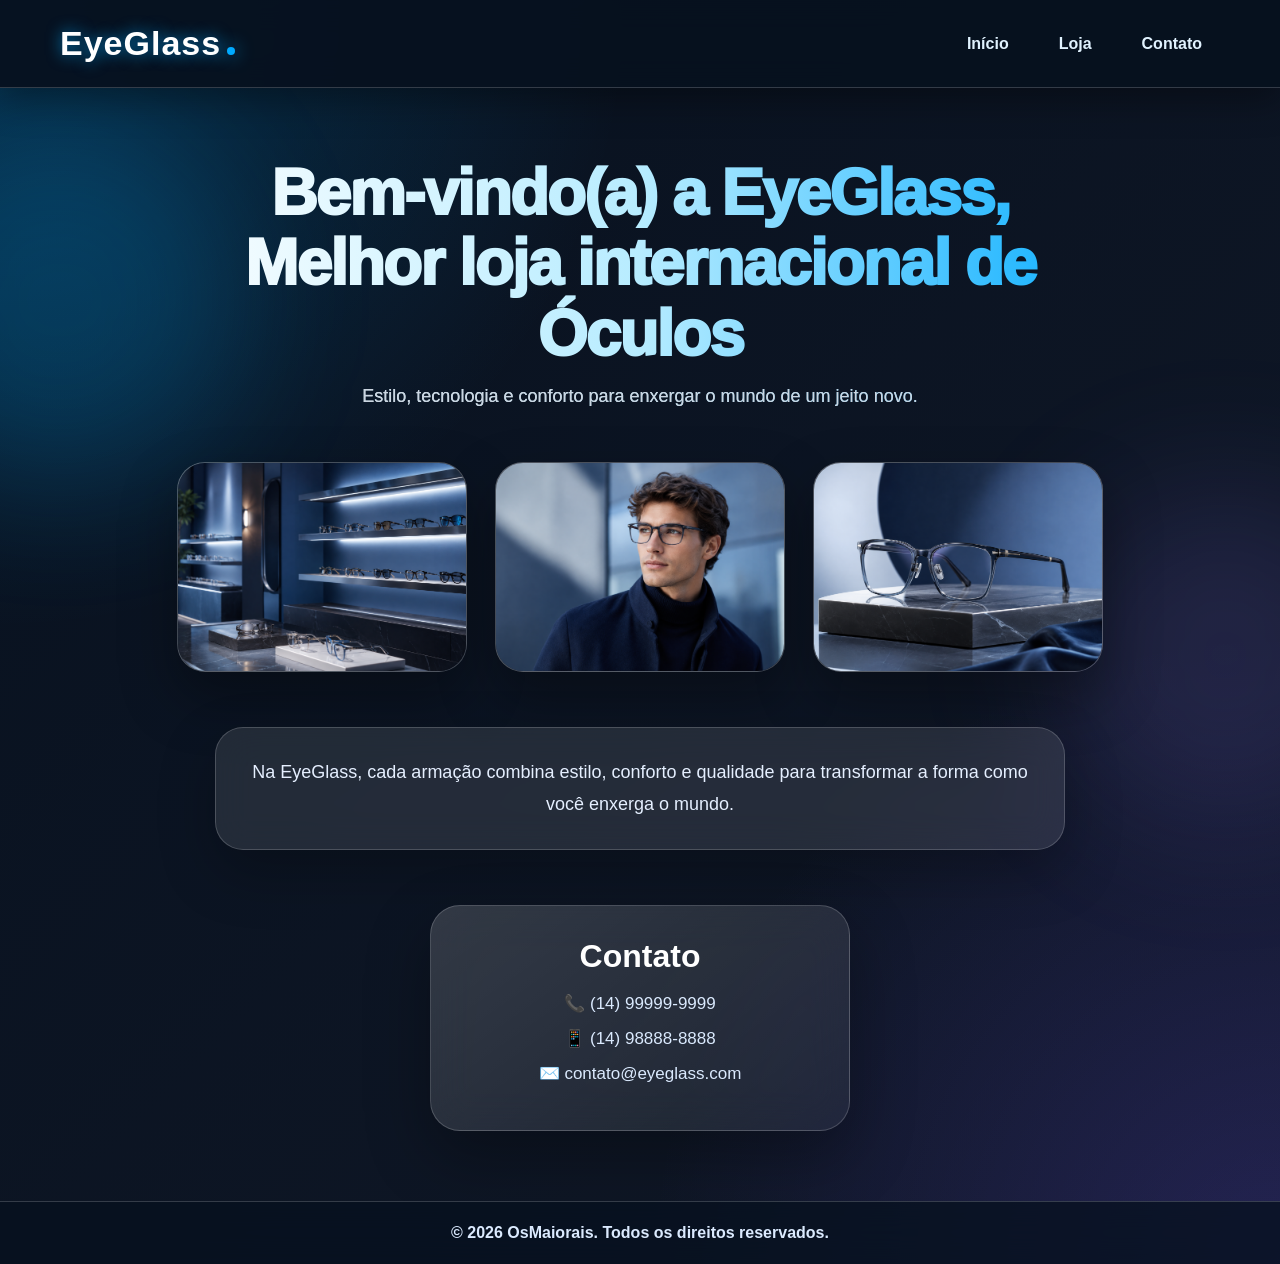
<file: p2/index.html>
<!DOCTYPE html>
<html lang="pt-br">
<head>
    <meta charset="UTF-8">
    <meta name="viewport" content="width=device-width, initial-scale=1.0">
    <title>EyeGlass</title>
    <link rel="stylesheet" href="style.css">
</head>
<body>
    <header><h1>EyeGlass</h1>
        <ul>
             <li><a href="./index.html">Início</a></li>
             <li><a href="./Loja.html">Loja</a></li>
             <li><a href="./Sobre.html">Contato</a></li>
        </ul>
    </header>
    <h1>Bem-vindo(a) a EyeGlass, Melhor loja internacional de Óculos </h1>
    <div id="galeria">
        <img src="./assets/img01.png" alt="">
        <img src="./assets/img02.png" alt="">
        <img src="./assets/img03.png" alt="">
    </div>
    <p> Na EyeGlass, cada armação combina estilo, conforto e qualidade para transformar a forma como você enxerga o mundo.</p>
    <div id="caixa-contato">
        
        <h2>Contato</h2>
        <p>📞 (14) 99999-9999</p>
        <p>📱 (14) 98888-8888</p>
        <p>✉️ contato@eyeglass.com</p>
    
    </div>
    <footer> <p>© 2026 OsMaiorais. Todos os direitos  reservados.</p></footer>
</body>
</file>
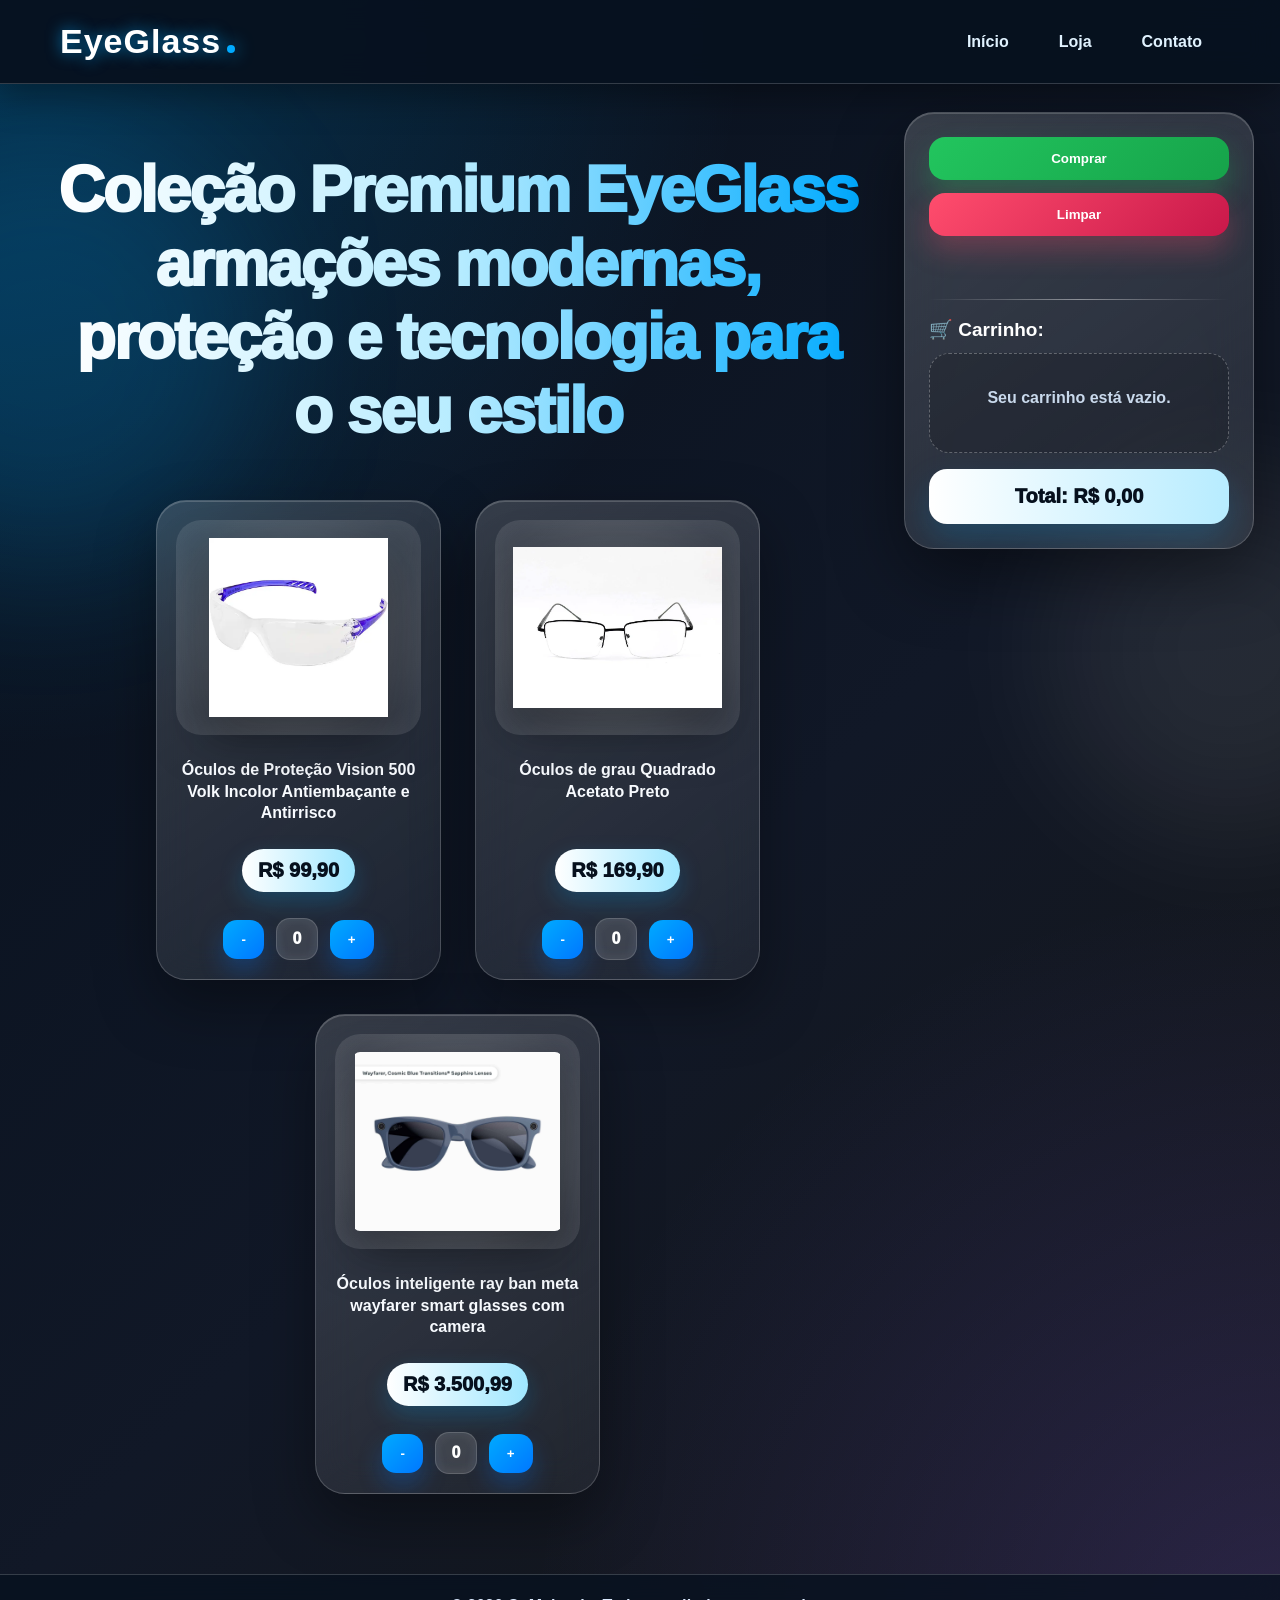
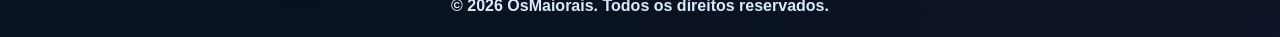
<file: p2/Loja.html>
<!DOCTYPE html>
<html lang="pt-br">
<head>
    <meta charset="UTF-8">
    <meta name="viewport" content="width=device-width, initial-scale=1.0">
    <title>EyeGlass</title>
    <link rel="stylesheet" href="./Loja.css">

</head>
<body>
    <header>
        <h1>EyeGlass</h1>
         <ul>
             <li><a href="./index.html">Início</a></li>
             <li><a href="./Loja.html">Loja</a></li>
             <li><a href="./Sobre.html">Contato</a></li>
        </ul>
    </header>

    <div id="galeria-loja">
        <div id="caxinha-1">
            <img src="./assets/oculos01.webp" alt="">
                <p id="produto1">Óculos de Proteção Vision 500 Volk Incolor Antiembaçante e Antirrisco</p>
                <p id="preco1">R$ 99,90</p>
                <div class="controles">
                    <button onclick="mudarQuantidade(1, -1)">-</button>
                    <span id="qtd-1">0</span>
                    <button onclick="mudarQuantidade(1, 1)">+</button>
                </div>
        </div>
        <div id="caxinha-2">
            <img src="./assets/oculos02.webp" alt="">
                <p id="produto2">Óculos de grau Quadrado Acetato Preto</p>
                <p id="preco2">R$ 169,90</p>
            <div class="controles">
                    <button onclick="mudarQuantidade(2, -1)">-</button>
                    <span id="qtd-2">0</span>
                    <button onclick="mudarQuantidade(2, 1)">+</button>
            </div>
        </div>
        <div id="caxinha-3">
            <img src="./assets/oculos03.jpg" alt="">
                <p id="produto3">Óculos inteligente ray ban meta wayfarer smart glasses com camera</p>
                <p id="preco3">R$ 3.500,99</p>
            <div class="controles">
                    <button onclick="mudarQuantidade(3, -1)">-</button>
                    <span id="qtd-3">0</span>
                    <button onclick="mudarQuantidade(3, 1)">+</button>
            </div>
        </div>
    </div>
        <div id="carrinho">
        <button id="comprar">Comprar</button>
        <button id="limpar">Limpar</button>
        <p id="texto-comprar"></p>
        <hr>
        <p>Carrinho: </p>
        <div id="item"></div>
        <p id="total"></p>
    </div>
    <footer> <p>© 2026 OsMaiorais. Todos os direitos  reservados.</p></footer>
    <script src="./Loja.js"></script>
</body>
</html>
</file>
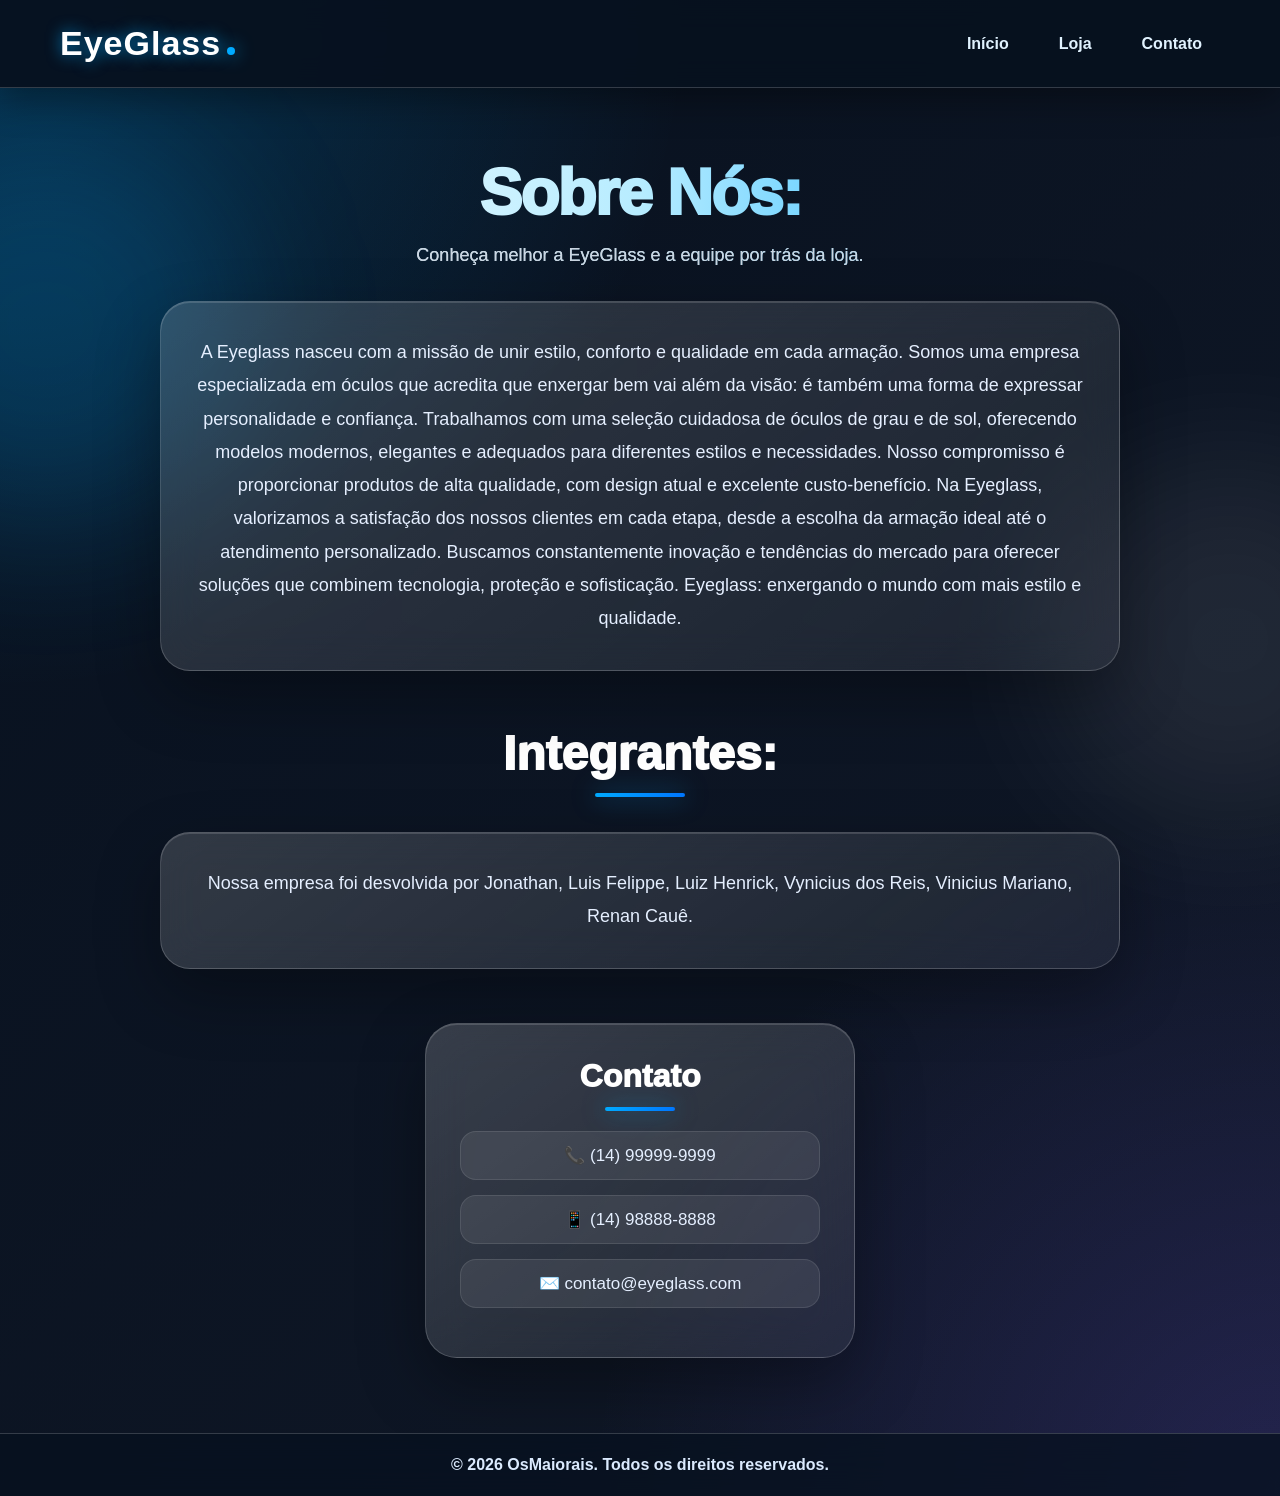
<file: p2/Sobre.html>
<!DOCTYPE html>
<html lang="pt-br">
<head>
    <meta charset="UTF-8">
    <meta name="viewport" content="width=device-width, initial-scale=1.0">
    <title>EyeGlass</title>
    <link rel="stylesheet" href="Sobre.css">
</head>
<body>
    <header>
        <h1>EyeGlass</h1>
         <ul>
             <li><a href="./index.html">Início</a></li>
             <li><a href="./Loja.html">Loja</a></li>
             <li><a href="./Sobre.html">Contato</a></li>
        </ul>   
    </header>
    <h1>Sobre Nós:</h1>
    <p>A Eyeglass nasceu com a missão de unir estilo, conforto e qualidade em cada armação. Somos uma empresa especializada em óculos que acredita que enxergar bem vai além da visão: é também uma forma de expressar personalidade e confiança.

Trabalhamos com uma seleção cuidadosa de óculos de grau e de sol, oferecendo modelos modernos, elegantes e adequados para diferentes estilos e necessidades. Nosso compromisso é proporcionar produtos de alta qualidade, com design atual e excelente custo-benefício.

Na Eyeglass, valorizamos a satisfação dos nossos clientes em cada etapa, desde a escolha da armação ideal até o atendimento personalizado. Buscamos constantemente inovação e tendências do mercado para oferecer soluções que combinem tecnologia, proteção e sofisticação.

Eyeglass: enxergando o mundo com mais estilo e qualidade.</p>

    <h2>Integrantes:</h2>
    <p>Nossa empresa foi desvolvida por Jonathan, Luis Felippe, Luiz Henrick, Vynicius dos Reis, Vinicius Mariano, Renan Cauê.</p>

    <div id="caixa-contato">
        
        <h2>Contato</h2>
        <p>📞 (14) 99999-9999</p>
        <p>📱 (14) 98888-8888</p>
        <p>✉️ contato@eyeglass.com</p>
    
    </div>
        <footer> <p>© 2026 OsMaiorais. Todos os direitos  reservados.</p></footer>
</body>
</html>
</file>
<file: p2/style.css>
*{
    box-sizing: border-box;
    margin: 0;
    padding: 0;
}

:root{
    --fundo-1: #07111f;
    --fundo-2: #111827;
    --azul: #00aaff;
    --azul-2: #0077ff;
    --branco: #ffffff;
    --texto: #dbeafe;
    --vidro: rgba(255,255,255,0.10);
    --borda: rgba(255,255,255,0.18);
}

html{
    scroll-behavior: smooth;
}

body{
    min-height: 100vh;
    font-family: "Segoe UI", Arial, Helvetica, sans-serif;
    color: var(--texto);
    background:
        radial-gradient(circle at top left, rgba(0,170,255,0.22), transparent 35%),
        radial-gradient(circle at bottom right, rgba(110,80,255,0.20), transparent 35%),
        linear-gradient(135deg, var(--fundo-1), var(--fundo-2));
    overflow-x: hidden;
}

body::before{
    content: "";
    position: fixed;
    width: 360px;
    height: 360px;
    border-radius: 50%;
    background: rgba(0,170,255,0.18);
    filter: blur(65px);
    top: 120px;
    left: -120px;
    z-index: -1;
    animation: brilho 8s ease-in-out infinite alternate;
}

body::after{
    content: "";
    position: fixed;
    width: 330px;
    height: 330px;
    border-radius: 50%;
    background: rgba(150,120,255,0.14);
    filter: blur(70px);
    right: -110px;
    bottom: 80px;
    z-index: -1;
    animation: brilho 10s ease-in-out infinite alternate-reverse;
}

@keyframes brilho{
    from{
        transform: translateY(0) scale(1);
    }

    to{
        transform: translateY(45px) scale(1.12);
    }
}

header{
    padding: 24px 60px;
    display: flex;
    justify-content: space-between;
    align-items: center;
    background: rgba(7, 17, 31, 0.95);
    border-bottom: 1px solid var(--borda);
    backdrop-filter: blur(15px);
    position: sticky;
    top: 0;
    z-index: 10;
    box-shadow: 0 12px 35px rgba(0,0,0,0.35);
    animation: descer 0.8s ease;
}

@keyframes descer{
    from{
        transform: translateY(-40px);
        opacity: 0;
    }

    to{
        transform: translateY(0);
        opacity: 1;
    }
}

header h1{
    position: relative;
    color: #ffffff;
    background: none;
    background-image: none;
    -webkit-background-clip: initial;
    background-clip: initial;
    -webkit-text-fill-color: #ffffff;
    text-shadow: 0 0 15px rgba(0, 170, 255, 0.7);
    font-size: 34px;
    font-weight: 900;
    letter-spacing: 1px;
}

header h1::after{
    content: "";
    width: 8px;
    height: 8px;
    background-color: #00aaff;
    border-radius: 50%;
    position: absolute;
    right: -14px;
    bottom: 8px;
    box-shadow: 0 0 18px #00aaff;
}

header ul{
    list-style: none;
    display: flex;
    gap: 14px;
}

header ul li a{
    text-decoration: none;
    color: #e0f2fe;
    font-weight: 700;
    padding: 11px 18px;
    border-radius: 999px;
    transition: 0.3s;
    background: transparent;
    background-image: none;
    box-shadow: none;
}

header ul li a:hover{
    background: rgba(0, 170, 255, 0.18);
    color: white;
    box-shadow: 0 0 18px rgba(0, 170, 255, 0.35);
}

body > h1{
    max-width: 1000px;
    margin: 70px auto 25px;
    padding: 0 25px;
    text-align: center;
    font-size: clamp(2.2rem, 5vw, 4.5rem);
    line-height: 1.1;
    font-weight: 1000;
    letter-spacing: -2px;
    background: linear-gradient(90deg, #ffffff, #b7ecff, var(--azul));
    background-clip: text;
    -webkit-background-clip: text;
    color: transparent;
    -webkit-text-fill-color: transparent;
    animation: aparecer 1s ease both;
}

body > h1::after{
    content: "Estilo, tecnologia e conforto para enxergar o mundo de um jeito novo.";
    display: block;
    margin-top: 18px;
    font-size: 18px;
    font-weight: 500;
    letter-spacing: 0;
    color: #cbd5e1;
    -webkit-text-fill-color: #cbd5e1;
}

@keyframes aparecer{
    from{
        opacity: 0;
        transform: translateY(30px);
    }

    to{
        opacity: 1;
        transform: translateY(0);
    }
}

#galeria{
    max-width: 1050px;
    margin: 55px auto;
    padding: 0 30px;
    display: flex;
    justify-content: center;
    gap: 28px;
    flex-wrap: wrap;
}

#galeria img{
    width: 290px;
    height: 210px;
    border-radius: 28px;
    object-fit: cover;
    background:
        linear-gradient(145deg, rgba(255,255,255,0.18), rgba(255,255,255,0.05)),
        radial-gradient(circle at center, rgba(0,170,255,0.30), transparent 60%);
    border: 1px solid var(--borda);
    box-shadow: 0 25px 55px rgba(0,0,0,0.35);
    backdrop-filter: blur(14px);
    transition: 0.45s;
    animation: subir 0.9s ease both;
}

#galeria img:nth-child(2){
    animation-delay: 0.15s;
}

#galeria img:nth-child(3){
    animation-delay: 0.3s;
}

@keyframes subir{
    from{
        opacity: 0;
        transform: translateY(45px) scale(0.95);
    }

    to{
        opacity: 1;
        transform: translateY(0) scale(1);
    }
}

#galeria img:hover{
    transform: translateY(-12px) scale(1.04);
    box-shadow: 0 32px 75px rgba(0,170,255,0.22);
    border-color: rgba(0,170,255,0.55);
}

body > p{
    max-width: 850px;
    margin: 35px auto;
    padding: 28px;
    text-align: center;
    line-height: 1.8;
    font-size: 18px;
    color: #e5efff;
    background: var(--vidro);
    border: 1px solid var(--borda);
    border-radius: 28px;
    box-shadow: 0 22px 55px rgba(0,0,0,0.25);
    backdrop-filter: blur(18px);
    animation: aparecer 1.1s ease both;
}

#caixa-contato{
    width: min(420px, calc(100% - 40px));
    margin: 55px auto 70px;
    padding: 32px;
    text-align: center;
    background:
        linear-gradient(145deg, rgba(255,255,255,0.16), rgba(255,255,255,0.06));
    border: 1px solid var(--borda);
    border-radius: 30px;
    box-shadow: 0 25px 65px rgba(0,0,0,0.32);
    backdrop-filter: blur(20px);
    transition: 0.4s;
}

#caixa-contato:hover{
    transform: translateY(-8px);
    box-shadow: 0 35px 80px rgba(0,170,255,0.20);
}

#caixa-contato h2{
    margin-bottom: 18px;
    font-size: 32px;
    color: white;
}

#caixa-contato p{
    margin: 14px 0;
    font-size: 17px;
    color: #dbeafe;
    background: none;
    border: none;
    box-shadow: none;
    padding: 0;
}

footer{
    margin-top: auto;
    padding: 22px;
    text-align: center;
    color: #dbeafe;
    background: rgba(7,17,31,0.78);
    border-top: 1px solid var(--borda);
    backdrop-filter: blur(16px);
}

footer p{
    margin: 0;
    font-weight: 600;
}

@media (max-width: 760px){
    header{
        padding: 22px;
        flex-direction: column;
        gap: 18px;
    }

    header ul{
        flex-wrap: wrap;
        justify-content: center;
    }

    body > h1{
        margin-top: 45px;
    }
}
</file>
<file: p2/Loja.css>
*{
    margin: 0;
    padding: 0;
    box-sizing: border-box;
}

:root{
    --fundo-1: #06101d;
    --fundo-2: #111827;
    --azul: #00aaff;
    --azul-2: #0077ff;
    --verde: #22c55e;
    --vermelho: #ff4d6d;
    --texto: #e5f2ff;
    --borda: rgba(255,255,255,0.18);
    --vidro: rgba(255,255,255,0.10);
}

html{
    scroll-behavior: smooth;
}

html, body{
    min-height: 100%;
}

body{
    min-height: 100vh;
    display: flex;
    flex-direction: column;
    font-family: "Segoe UI", Arial, Helvetica, sans-serif;
    color: var(--texto);
    background:
        radial-gradient(circle at top left, rgba(0,170,255,0.24), transparent 36%),
        radial-gradient(circle at bottom right, rgba(120,90,255,0.20), transparent 36%),
        linear-gradient(135deg, var(--fundo-1), var(--fundo-2) 55%, #171717);
    overflow-x: hidden;
}

body::before{
    content: "";
    position: fixed;
    width: 430px;
    height: 430px;
    background: rgba(0,170,255,0.16);
    border-radius: 50%;
    filter: blur(70px);
    top: 130px;
    left: -170px;
    z-index: -1;
    animation: bolha 8s ease-in-out infinite alternate;
}

body::after{
    content: "";
    position: fixed;
    width: 360px;
    height: 360px;
    background: rgba(255,255,255,0.08);
    border-radius: 50%;
    filter: blur(65px);
    right: -130px;
    bottom: 70px;
    z-index: -1;
    animation: bolha 10s ease-in-out infinite alternate-reverse;
}

@keyframes bolha{
    from{
        transform: translateY(0) scale(1);
    }

    to{
        transform: translateY(45px) scale(1.12);
    }
}

header{
    width: 100%;
    padding: 22px 60px;
    display: flex;
    justify-content: space-between;
    align-items: center;
    background: rgba(7, 17, 31, 0.95);
    border-bottom: 1px solid var(--borda);
    backdrop-filter: blur(15px);
    box-shadow: 0 12px 35px rgba(0,0,0,0.35);
    position: sticky;
    top: 0;
    z-index: 20;
    animation: descer 0.8s ease both;
}

@keyframes descer{
    from{
        transform: translateY(-35px);
        opacity: 0;
    }

    to{
        transform: translateY(0);
        opacity: 1;
    }
}

header h1{
    position: relative;
    color: #ffffff;
    background: none;
    background-image: none;
    -webkit-background-clip: initial;
    background-clip: initial;
    -webkit-text-fill-color: #ffffff;
    text-shadow: 0 0 15px rgba(0, 170, 255, 0.7);
    font-size: 34px;
    font-weight: 900;
    letter-spacing: 1px;
}

header h1::after{
    content: "";
    width: 8px;
    height: 8px;
    background-color: #00aaff;
    border-radius: 50%;
    position: absolute;
    right: -14px;
    bottom: 8px;
    box-shadow: 0 0 18px #00aaff;
}

header ul{
    list-style: none;
    display: flex;
    gap: 14px;
}

header ul li a{
    text-decoration: none;
    color: #e0f2fe;
    font-weight: 700;
    padding: 11px 18px;
    border-radius: 999px;
    background: transparent;
    background-image: none;
    box-shadow: none;
    transition: 0.3s;
}

header ul li a:hover{
    color: white;
    background: rgba(0, 170, 255, 0.18);
    box-shadow: 0 0 18px rgba(0, 170, 255, 0.35);
}

#galeria-loja{
    flex: 1;
    display: flex;
    justify-content: center;
    align-items: stretch;
    gap: 34px;
    padding: 70px 420px 80px 55px;
    flex-wrap: wrap;
    position: relative;
}

#galeria-loja::before{
    content: "Coleção Premium EyeGlass\A armações modernas, proteção e tecnologia para o seu estilo";
    white-space: pre-line;
    width: 100%;
    text-align: center;
    font-size: clamp(2.2rem, 5vw, 4.4rem);
    line-height: 1.15;
    font-weight: 1000;
    letter-spacing: -2px;
    margin-bottom: 18px;
    background: linear-gradient(90deg, #ffffff, #b7ecff, var(--azul));
    background-clip: text;
    -webkit-background-clip: text;
    color: transparent;
    -webkit-text-fill-color: transparent;
    animation: aparecer 1s ease both;
}

@keyframes aparecer{
    from{
        opacity: 0;
        transform: translateY(28px);
    }

    to{
        opacity: 1;
        transform: translateY(0);
    }
}

#caxinha-1,
#caxinha-2,
#caxinha-3{
    width: 285px;
    min-height: 445px;
    padding: 19px;
    text-align: center;
    border-radius: 30px;
    background:
        linear-gradient(145deg, rgba(255,255,255,0.17), rgba(255,255,255,0.06));
    border: 1px solid var(--borda);
    box-shadow:
        0 25px 60px rgba(0,0,0,0.36),
        inset 0 1px 0 rgba(255,255,255,0.18);
    backdrop-filter: blur(18px);
    position: relative;
    overflow: hidden;
    transition: 0.45s ease;
    animation: subirCard 0.9s ease both;
}

#caxinha-2{
    animation-delay: 0.15s;
}

#caxinha-3{
    animation-delay: 0.3s;
}

@keyframes subirCard{
    from{
        opacity: 0;
        transform: translateY(45px) scale(0.94);
    }

    to{
        opacity: 1;
        transform: translateY(0) scale(1);
    }
}

#caxinha-1::before,
#caxinha-2::before,
#caxinha-3::before{
    content: "";
    position: absolute;
    top: 0;
    left: -130%;
    width: 80%;
    height: 100%;
    background: linear-gradient(90deg, transparent, rgba(255,255,255,0.25), transparent);
    transform: skewX(-18deg);
    transition: 0.75s;
}

#caxinha-1:hover::before,
#caxinha-2:hover::before,
#caxinha-3:hover::before{
    left: 140%;
}

#caxinha-1:hover,
#caxinha-2:hover,
#caxinha-3:hover{
    transform: translateY(-14px) scale(1.03);
    border-color: rgba(0,170,255,0.60);
    box-shadow:
        0 35px 80px rgba(0,0,0,0.50),
        0 0 40px rgba(0,170,255,0.25);
}

#caxinha-1 img,
#caxinha-2 img,
#caxinha-3 img{
    width: 100%;
    height: 215px;
    object-fit: contain;
    padding: 18px;
    border-radius: 25px;
    background:
        radial-gradient(circle at center, rgba(255,255,255,0.23), rgba(255,255,255,0.05));
    box-shadow: inset 0 0 28px rgba(255,255,255,0.08);
    transition: 0.45s;
    filter: drop-shadow(0 20px 22px rgba(0,0,0,0.40));
}

#caxinha-1:hover img,
#caxinha-2:hover img,
#caxinha-3:hover img{
    transform: scale(1.08) rotate(-2deg);
    filter: drop-shadow(0 28px 32px rgba(0,0,0,0.55));
}

#produto1,
#produto2,
#produto3{
    margin: 20px 0 12px;
    min-height: 70px;
    color: #f8fbff;
    font-size: 16px;
    line-height: 1.35;
    font-weight: 700;
}

#preco1,
#preco2,
#preco3{
    display: inline-block;
    margin: 8px 0 16px;
    padding: 10px 16px;
    border-radius: 999px;
    font-size: 20px;
    font-weight: 1000;
    color: #06101d;
    background: linear-gradient(90deg, #ffffff, #9fe7ff);
    box-shadow: 0 10px 25px rgba(0,170,255,0.22);
}

.controles{
    display: flex;
    justify-content: center;
    align-items: center;
    gap: 12px;
    margin-top: 10px;
}

.controles span{
    min-width: 42px;
    height: 42px;
    display: grid;
    place-items: center;
    border-radius: 14px;
    color: white;
    font-weight: 1000;
    background: rgba(255,255,255,0.12);
    border: 1px solid var(--borda);
    box-shadow: inset 0 0 12px rgba(255,255,255,0.08);
}

button{
    border: none;
    cursor: pointer;
    font-weight: 900;
    color: white;
    border-radius: 14px;
    padding: 12px 18px;
    background: linear-gradient(135deg, var(--azul), var(--azul-2));
    box-shadow: 0 12px 25px rgba(0,119,255,0.28);
    transition: 0.3s ease;
    position: relative;
    overflow: hidden;
}

button::before{
    content: "";
    position: absolute;
    inset: 0;
    background: linear-gradient(90deg, transparent, rgba(255,255,255,0.30), transparent);
    transform: translateX(-120%);
    transition: 0.5s;
}

button:hover::before{
    transform: translateX(120%);
}

button:hover{
    transform: translateY(-3px) scale(1.04);
    box-shadow: 0 18px 35px rgba(0,119,255,0.42);
}

button:active{
    transform: scale(0.96);
}

#carrinho{
    position: fixed;
    top: 112px;
    right: 26px;
    width: 350px;
    max-height: 78vh;
    overflow-y: auto;
    padding: 24px;
    border-radius: 30px;
    background:
        linear-gradient(145deg, rgba(255,255,255,0.18), rgba(255,255,255,0.08));
    border: 1px solid var(--borda);
    backdrop-filter: blur(22px);
    box-shadow:
        0 25px 70px rgba(0,0,0,0.45),
        inset 0 1px 0 rgba(255,255,255,0.18);
    z-index: 15;
    animation: entrarCarrinho 1s ease both;
}

@keyframes entrarCarrinho{
    from{
        opacity: 0;
        transform: translateX(55px);
    }

    to{
        opacity: 1;
        transform: translateX(0);
    }
}

#carrinho::-webkit-scrollbar{
    width: 8px;
}

#carrinho::-webkit-scrollbar-thumb{
    background: rgba(0,170,255,0.55);
    border-radius: 999px;
}

#comprar,
#limpar{
    width: 100%;
    margin-bottom: 13px;
    padding: 14px;
    border-radius: 16px;
}

#comprar{
    background: linear-gradient(135deg, #22c55e, #16a34a);
    box-shadow: 0 14px 28px rgba(34,197,94,0.30);
}

#limpar{
    background: linear-gradient(135deg, #ff4d6d, #c9184a);
    box-shadow: 0 14px 28px rgba(255,77,109,0.28);
}

#texto-comprar{
    min-height: 24px;
    margin: 8px 0 12px;
    text-align: center;
    font-weight: 900;
    animation: aparecer 0.4s ease both;
}

#carrinho hr{
    border: none;
    height: 1px;
    margin: 18px 0;
    background: linear-gradient(90deg, transparent, rgba(255,255,255,0.45), transparent);
}

#carrinho > p:nth-of-type(2){
    margin-bottom: 12px;
    font-size: 19px;
    font-weight: 900;
    color: white;
}

#carrinho > p:nth-of-type(2)::before{
    content: "🛒 ";
}

#item{
    min-height: 100px;
    padding: 13px;
    border-radius: 20px;
    background: rgba(0,0,0,0.16);
    border: 1px dashed rgba(255,255,255,0.28);
}

.carrinho-vazio{
    text-align: center;
    color: #c9d9ec;
    padding: 22px 10px;
    font-weight: 700;
}

.cart-item{
    list-style: none;
    padding: 14px;
    margin-bottom: 13px;
    border-radius: 18px;
    color: white;
    background:
        linear-gradient(145deg, rgba(255,255,255,0.15), rgba(255,255,255,0.06));
    border: 1px solid rgba(255,255,255,0.16);
    box-shadow: 0 12px 28px rgba(0,0,0,0.22);
    animation: itemCarrinho 0.35s ease both;
}

@keyframes itemCarrinho{
    from{
        opacity: 0;
        transform: translateY(12px) scale(0.96);
    }

    to{
        opacity: 1;
        transform: translateY(0) scale(1);
    }
}

.cart-item span{
    display: block;
    margin-bottom: 10px;
    color: #f6fbff;
    font-size: 14px;
    line-height: 1.35;
}

.cart-item div,
.cart-actions{
    display: flex;
    flex-direction: column;
    gap: 8px;
}

#carrinho .cart-item div button,
#carrinho .cart-actions button{
    width: 100%;
    margin: 0;
    padding: 10px;
    border-radius: 13px;
}

#carrinho .cart-item div button:last-child,
#carrinho .btn-remover{
    background: linear-gradient(135deg, #ff4d6d, #c9184a);
}

#total{
    margin-top: 16px;
    padding: 16px;
    border-radius: 18px;
    text-align: center;
    font-size: 20px;
    font-weight: 1000;
    color: #06101d;
    background: linear-gradient(90deg, #ffffff, #b7ecff);
    box-shadow: 0 16px 35px rgba(0,170,255,0.20);
    animation: brilhoTotal 2.2s ease-in-out infinite alternate;
}

@keyframes brilhoTotal{
    from{
        box-shadow: 0 16px 35px rgba(0,170,255,0.18);
    }

    to{
        box-shadow: 0 16px 45px rgba(0,170,255,0.38);
    }
}

footer{
    width: 100%;
    margin-top: auto;
    padding: 22px;
    text-align: center;
    color: #dbeafe;
    background: rgba(7,17,31,0.78);
    border-top: 1px solid var(--borda);
    backdrop-filter: blur(16px);
}

footer p{
    margin: 0;
    font-weight: 600;
}

@media (max-width: 1050px){
    #galeria-loja{
        padding: 55px 30px;
    }

    #carrinho{
        position: static;
        width: calc(100% - 40px);
        max-width: 720px;
        max-height: none;
        margin: 0 auto 45px;
    }
}

@media (max-width: 720px){
    header{
        padding: 22px;
        flex-direction: column;
        gap: 18px;
    }

    header ul{
        flex-wrap: wrap;
        justify-content: center;
    }

    #galeria-loja::before{
        font-size: 32px;
    }

    #caxinha-1,
    #caxinha-2,
    #caxinha-3{
        width: 92%;
        max-width: 350px;
    }
}

@media (max-width: 420px){
    #galeria-loja::before{
        font-size: 27px;
    }

    .controles{
        gap: 8px;
    }

    button{
        padding: 11px 15px;
    }
}
</file>
<file: p2/Sobre.css>
*{
    box-sizing: border-box;
    margin: 0;
    padding: 0;
}

:root{
    --fundo-1: #07111f;
    --fundo-2: #111827;
    --azul: #00aaff;
    --azul-2: #0077ff;
    --texto: #dbeafe;
    --borda: rgba(255,255,255,0.18);
    --vidro: rgba(255,255,255,0.10);
}

html{
    scroll-behavior: smooth;
}

body{
    min-height: 100vh;
    font-family: "Segoe UI", Arial, Helvetica, sans-serif;
    color: var(--texto);
    background:
        radial-gradient(circle at top left, rgba(0,170,255,0.23), transparent 35%),
        radial-gradient(circle at bottom right, rgba(120,90,255,0.18), transparent 35%),
        linear-gradient(135deg, var(--fundo-1), var(--fundo-2));
    overflow-x: hidden;
}

body::before{
    content: "";
    position: fixed;
    width: 390px;
    height: 390px;
    border-radius: 50%;
    background: rgba(0,170,255,0.16);
    filter: blur(70px);
    top: 130px;
    left: -150px;
    z-index: -1;
    animation: bolha 8s ease-in-out infinite alternate;
}

body::after{
    content: "";
    position: fixed;
    width: 360px;
    height: 360px;
    border-radius: 50%;
    background: rgba(255,255,255,0.08);
    filter: blur(70px);
    right: -130px;
    bottom: 80px;
    z-index: -1;
    animation: bolha 10s ease-in-out infinite alternate-reverse;
}

@keyframes bolha{
    from{
        transform: translateY(0) scale(1);
    }

    to{
        transform: translateY(45px) scale(1.12);
    }
}

header{
    padding: 24px 60px;
    display: flex;
    justify-content: space-between;
    align-items: center;
    background: rgba(7, 17, 31, 0.95);
    border-bottom: 1px solid var(--borda);
    backdrop-filter: blur(15px);
    position: sticky;
    top: 0;
    z-index: 10;
    box-shadow: 0 12px 35px rgba(0,0,0,0.35);
    animation: descer 0.8s ease;
}

@keyframes descer{
    from{
        transform: translateY(-40px);
        opacity: 0;
    }

    to{
        transform: translateY(0);
        opacity: 1;
    }
}

header h1{
    position: relative;
    color: #ffffff;
    background: none;
    background-image: none;
    -webkit-background-clip: initial;
    background-clip: initial;
    -webkit-text-fill-color: #ffffff;
    text-shadow: 0 0 15px rgba(0, 170, 255, 0.7);
    font-size: 34px;
    font-weight: 900;
    letter-spacing: 1px;
}

header h1::after{
    content: "";
    width: 8px;
    height: 8px;
    background-color: #00aaff;
    border-radius: 50%;
    position: absolute;
    right: -14px;
    bottom: 8px;
    box-shadow: 0 0 18px #00aaff;
}

header ul{
    list-style: none;
    display: flex;
    gap: 14px;
}

header ul li a{
    text-decoration: none;
    color: #e0f2fe;
    font-weight: 700;
    padding: 11px 18px;
    border-radius: 999px;
    transition: 0.3s;
    background: transparent;
    background-image: none;
    box-shadow: none;
}

header ul li a:hover{
    background: rgba(0, 170, 255, 0.18);
    color: white;
    box-shadow: 0 0 18px rgba(0, 170, 255, 0.35);
}

body > h1{
    max-width: 1000px;
    margin: 70px auto 25px;
    padding: 0 25px;
    text-align: center;
    font-size: clamp(2.4rem, 5vw, 4.5rem);
    line-height: 1.1;
    font-weight: 1000;
    letter-spacing: -2px;
    background: linear-gradient(90deg, #ffffff, #b7ecff, var(--azul));
    background-clip: text;
    -webkit-background-clip: text;
    color: transparent;
    -webkit-text-fill-color: transparent;
    animation: aparecer 1s ease both;
}

body > h1::after{
    content: "Conheça melhor a EyeGlass e a equipe por trás da loja.";
    display: block;
    margin-top: 18px;
    font-size: 18px;
    font-weight: 500;
    letter-spacing: 0;
    color: #cbd5e1;
    -webkit-text-fill-color: #cbd5e1;
}

@keyframes aparecer{
    from{
        opacity: 0;
        transform: translateY(30px);
    }

    to{
        opacity: 1;
        transform: translateY(0);
    }
}

body > p{
    max-width: 960px;
    margin: 35px auto;
    padding: 34px;
    text-align: center;
    line-height: 1.85;
    font-size: 18px;
    color: #e5efff;
    background:
        linear-gradient(145deg, rgba(255,255,255,0.16), rgba(255,255,255,0.06));
    border: 1px solid var(--borda);
    border-radius: 30px;
    box-shadow:
        0 25px 65px rgba(0,0,0,0.32),
        inset 0 1px 0 rgba(255,255,255,0.14);
    backdrop-filter: blur(20px);
    animation: subir 0.9s ease both;
}

@keyframes subir{
    from{
        opacity: 0;
        transform: translateY(45px) scale(0.97);
    }

    to{
        opacity: 1;
        transform: translateY(0) scale(1);
    }
}

h2{
    text-align: center;
    margin: 55px auto 15px;
    font-size: clamp(2rem, 4vw, 3rem);
    font-weight: 1000;
    color: white;
}

h2::after{
    content: "";
    display: block;
    width: 90px;
    height: 4px;
    margin: 12px auto 0;
    border-radius: 999px;
    background: linear-gradient(90deg, var(--azul), var(--azul-2));
    box-shadow: 0 0 25px rgba(0,170,255,0.6);
}

#caixa-contato{
    width: min(430px, calc(100% - 40px));
    margin: 55px auto 75px;
    padding: 34px;
    text-align: center;
    background:
        linear-gradient(145deg, rgba(255,255,255,0.18), rgba(255,255,255,0.07));
    border: 1px solid var(--borda);
    border-radius: 32px;
    box-shadow:
        0 25px 65px rgba(0,0,0,0.35),
        inset 0 1px 0 rgba(255,255,255,0.15);
    backdrop-filter: blur(22px);
    transition: 0.4s;
    animation: subir 1s ease both;
}

#caixa-contato:hover{
    transform: translateY(-8px);
    border-color: rgba(0,170,255,0.55);
    box-shadow:
        0 35px 85px rgba(0,0,0,0.42),
        0 0 35px rgba(0,170,255,0.20);
}

#caixa-contato h2{
    margin: 0 0 20px;
    font-size: 32px;
    color: white;
}

#caixa-contato h2::after{
    width: 70px;
}

#caixa-contato p{
    margin: 15px 0;
    padding: 13px 16px;
    border-radius: 16px;
    font-size: 17px;
    color: #e5efff;
    background: rgba(255,255,255,0.08);
    border: 1px solid rgba(255,255,255,0.10);
    transition: 0.3s;
}

#caixa-contato p:hover{
    transform: translateX(5px);
    background: rgba(0,170,255,0.16);
}

footer{
    margin-top: auto;
    padding: 22px;
    text-align: center;
    color: #dbeafe;
    background: rgba(7,17,31,0.78);
    border-top: 1px solid var(--borda);
    backdrop-filter: blur(16px);
}

footer p{
    margin: 0;
    font-weight: 600;
}

@media (max-width: 760px){
    header{
        padding: 22px;
        flex-direction: column;
        gap: 18px;
    }

    header ul{
        flex-wrap: wrap;
        justify-content: center;
    }

    body > h1{
        margin-top: 45px;
    }

    body > p{
        width: calc(100% - 35px);
        padding: 26px;
    }
}
</file>
